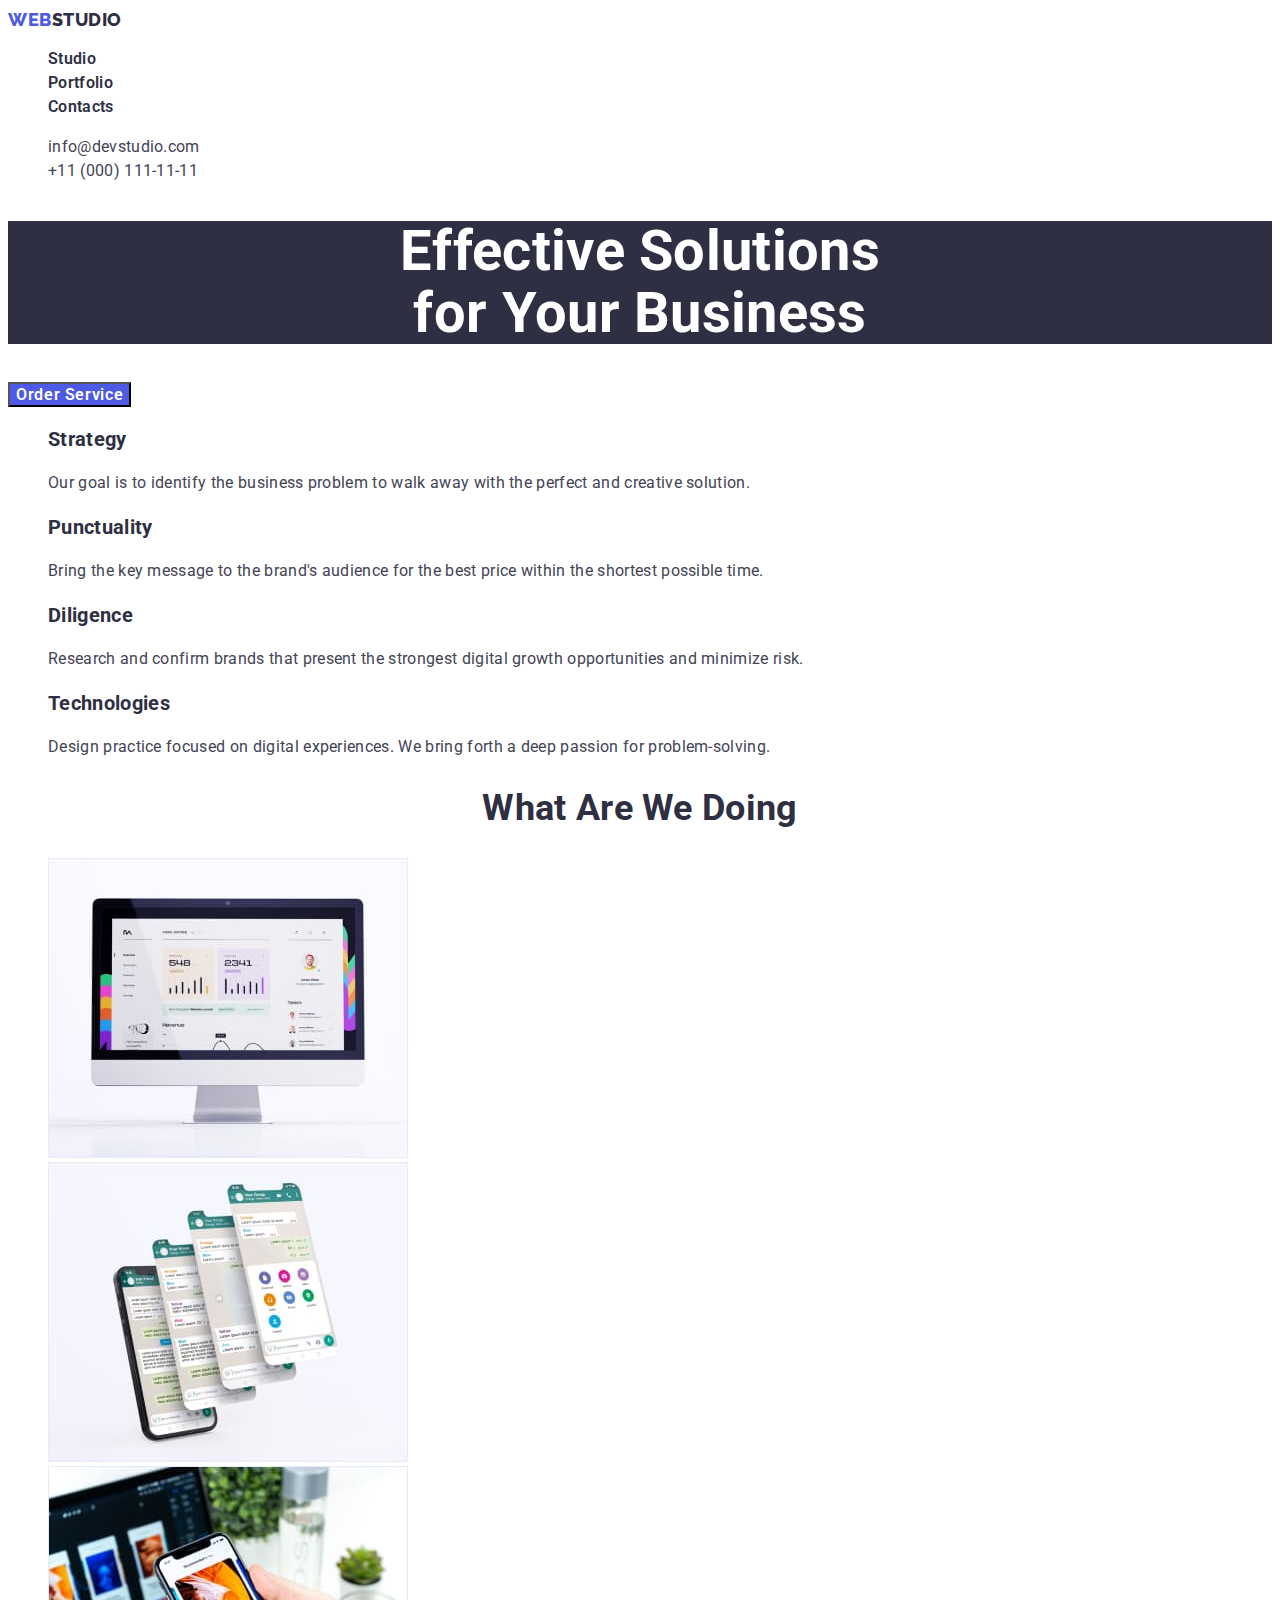
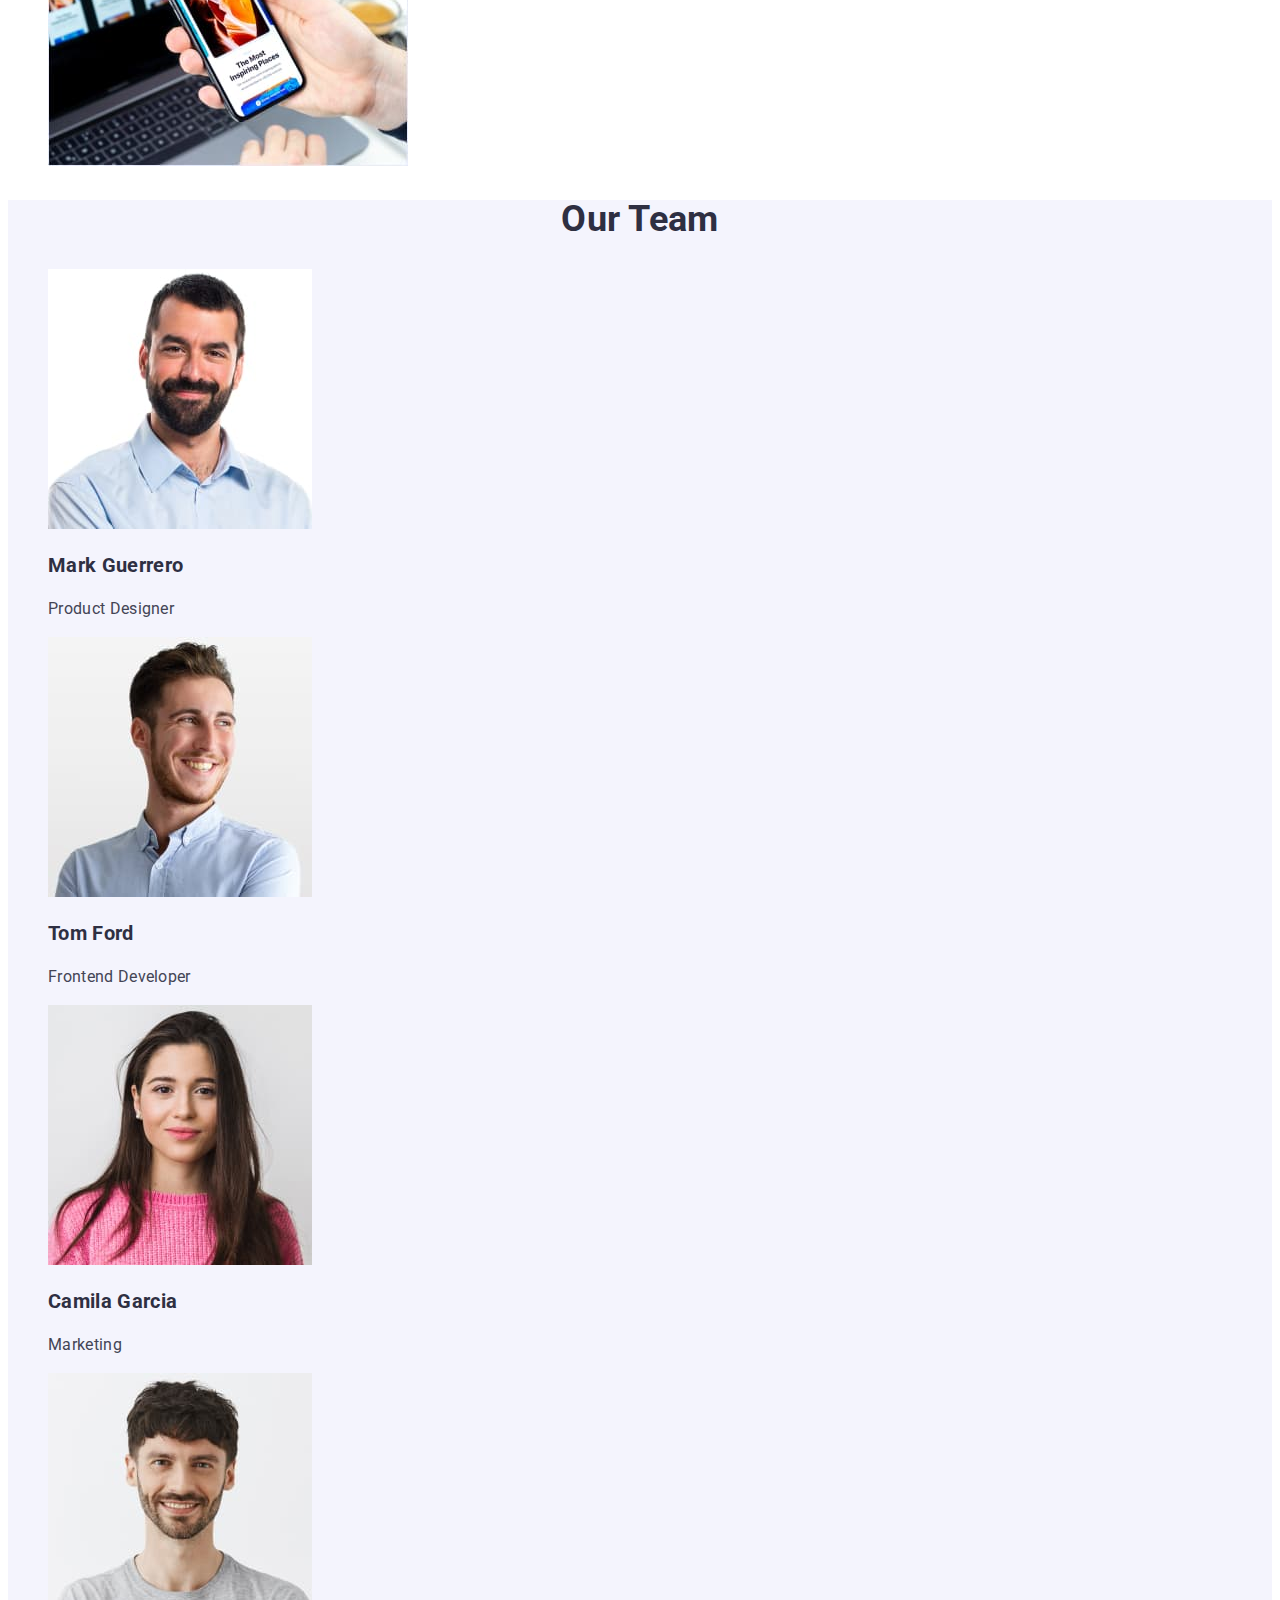
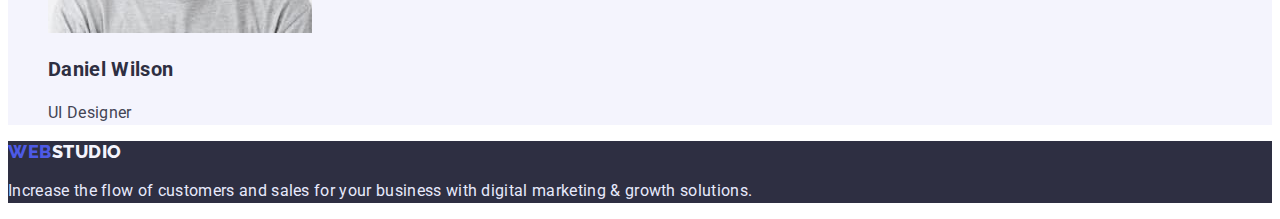
<file: index.html>
<!DOCTYPE html>
<html lang="en">

<head>
    <meta charset="UTF-8">
    <meta http-equiv="X-UA-Compatible" content="IE=edge">
    <meta name="viewport" content="width=device-width, initial-scale=1.0">
    <link rel="stylesheet" href="./css/styles.css">
    <link href="https://fonts.googleapis.com/css2?family=Raleway:wght@700&family=Roboto:wght@400;500;700;900&display=swap"
        rel="stylesheet">
    <title>Studio</title>
</head>

<body>

    <!--Шапка-->
    <header class="top">
        <nav class="top-nav">
            <a href="./index.html" class="top-logo"><span class="logo-iris">Web</span>Studio</a>
            <ul class="list">
                <li> <a href="./index.html" class="list-item">Studio</a> </li>
                <li> <a href="./portfolio.html" class="list-item">Portfolio</a> </li>
                <li> <a href="/" class="list-item">Contacts</a> </li>
            </ul>
        </nav>

        <ul class="list">
            <li> <a href="mailto:info@devstudio.com" class="contact">info@devstudio.com</a> </li>
            <li> <a href="tel:+110001111111" class="contact">+11 (000) 111-11-11</a></li>
        </ul>
    </header>

    <main>
        <!--Блок hero-->

        <section class="hero">
            <h1 class="hero-title">Effective Solutions <br> for Your Business</h1>
            <button type="button" class="hero-button">Order Service</button>
        </section>

        <!--Секція 2 під темним фоном-->
        <section>
            <ul class="list">
                <li>
                    <h3 class="list-subtitle">Strategy</h3>
                    <p class="list-text">Our goal is to identify the business problem to walk away with the perfect and creative solution.</p>
                </li>
                <li>
                    <h3 class="list-subtitle">Punctuality</h3>
                    <p class="list-text">Bring the key message to the brand's audience for the best price within the shortest possible time.</p>
                </li>
                <li>
                    <h3 class="list-subtitle">Diligence</h3>
                    <p class="list-text">Research and confirm brands that present the strongest digital growth opportunities and minimize risk.</p>
                </li>
                <li>
                    <h3 class="list-subtitle">Technologies</h3>
                    <p class="list-text">Design practice focused on digital experiences. We bring forth a deep passion for problem-solving.</p>
                </li>
            </ul>
        </section>

        <!--Секція 3 "Що ми робимо"-->
        <section>
            <h2 class="subtitle">What are we doing</h2>
            <ul class="list">
                <li><img src="./images/img1.jpg" alt="monitor" width="360"></li>
                <li><img src="./images/img2.jpg" alt="phone displays" width="360"></li>
                <li><img src="./images/img3.jpg" alt="phone" width="360"></li>
            </ul>
        </section>

        <!--Секція 4 "Наша команда"-->
        <section class="team">
            <h2 class="subtitle">Our Team</h2>
            <ul class="list">
                <li>
                    <img src="./images/member1.jpg" alt="Man's photo" width="264" height="260">
                    <h3 class="list-subtitle">Mark Guerrero</h3>
                    <p class="list-text">Product Designer</p>
                </li>
                <li>
                    <img src="./images/member2.jpg" alt="Man's photo" width="264" height="260">
                    <h3 class="list-subtitle">Tom Ford</h3>
                    <p class="list-text">Frontend Developer</p>
                </li>
                <li>
                    <img src="./images/member3.jpg" alt="Woman's photo" width="264" height="260">
                    <h3 class="list-subtitle">Camila Garcia</h3>
                    <p class="list-text">Marketing</p>
                </li>
                <li>
                    <img src="./images/member4.jpg" alt="Man's photo" width="264" height="260">
                    <h3 class="list-subtitle">Daniel Wilson</h3>
                    <p class="list-text">UI Designer</p>
                </li>
            </ul>
        </section>
    </main>

    <!--Нижній колонтитул-->
    <footer class="bottom">
    <a href="./index.html" class="bottom-logo"><span class="logo-iris">Web</span>Studio</a>
            <p class="bottom-text">Increase the flow of customers and sales for your business with digital marketing & growth
                solutions.</p>
    </footer>
</body>

</html>
</file>
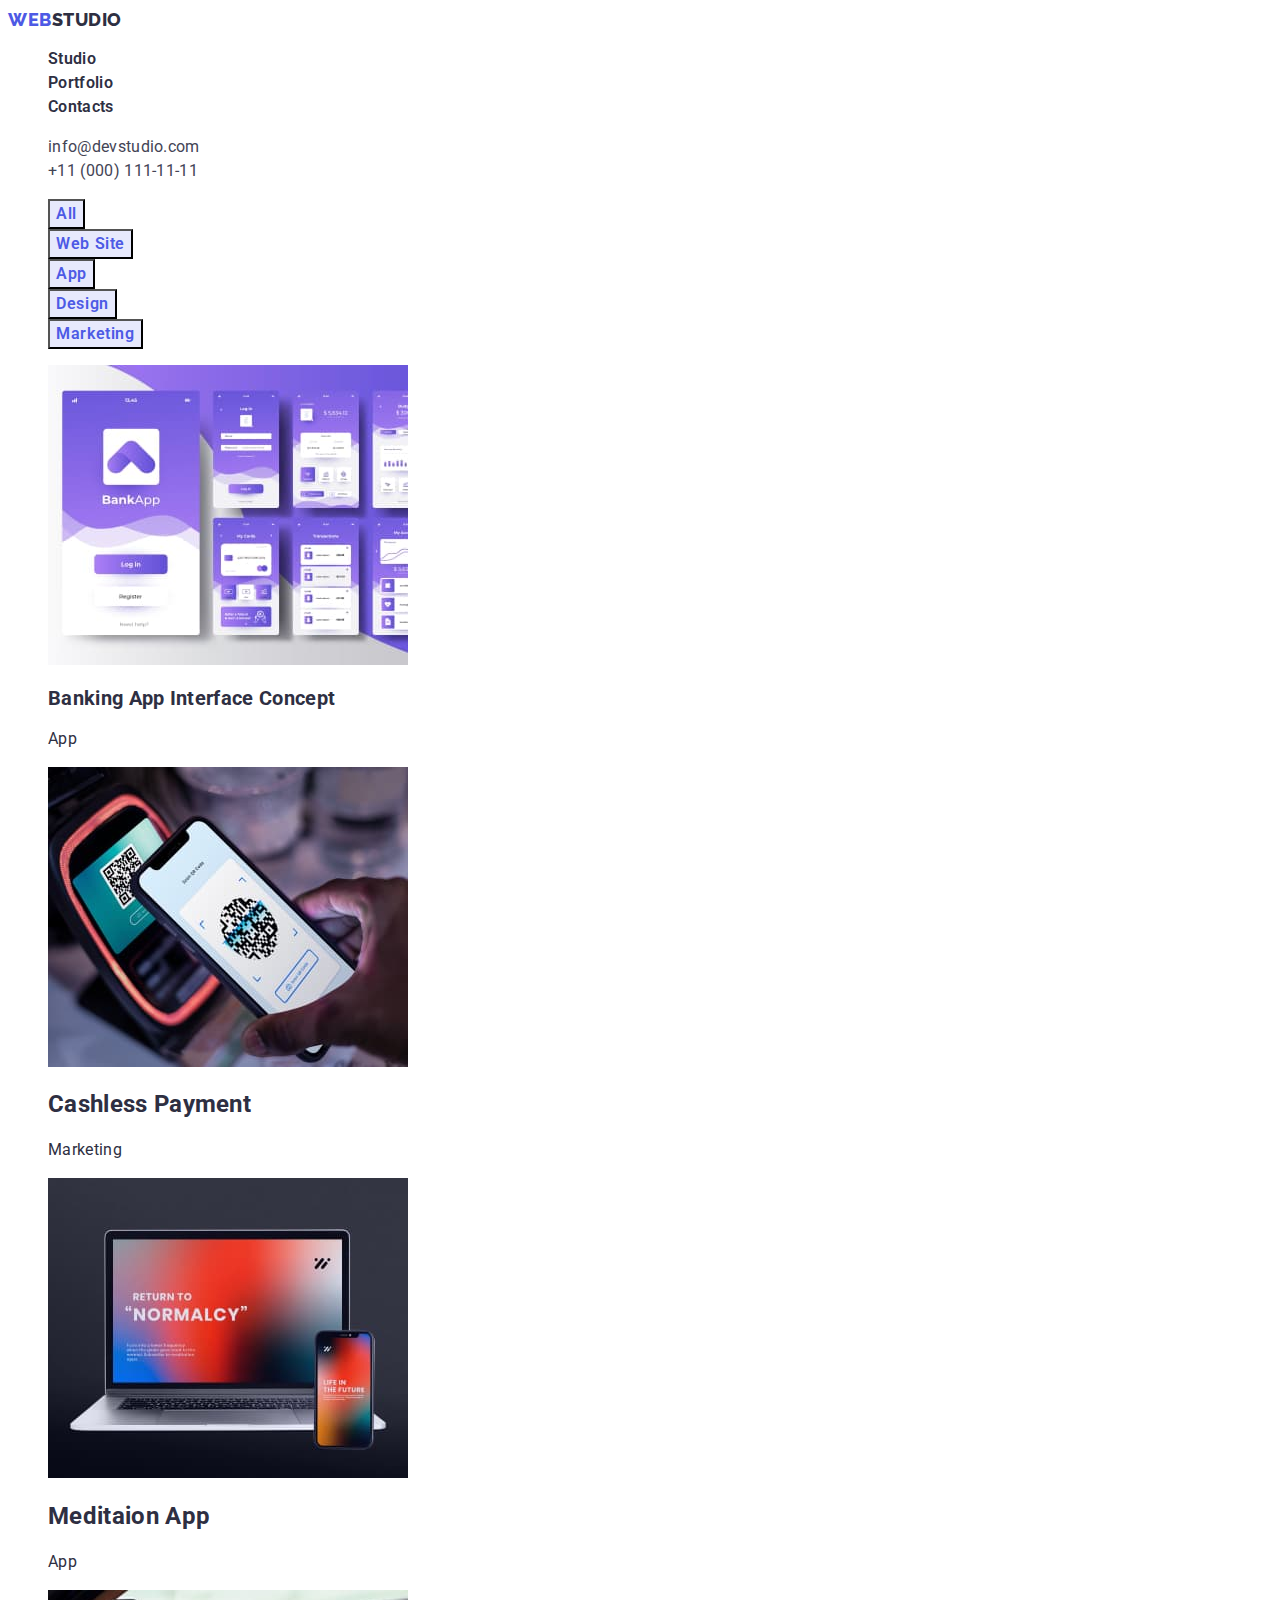
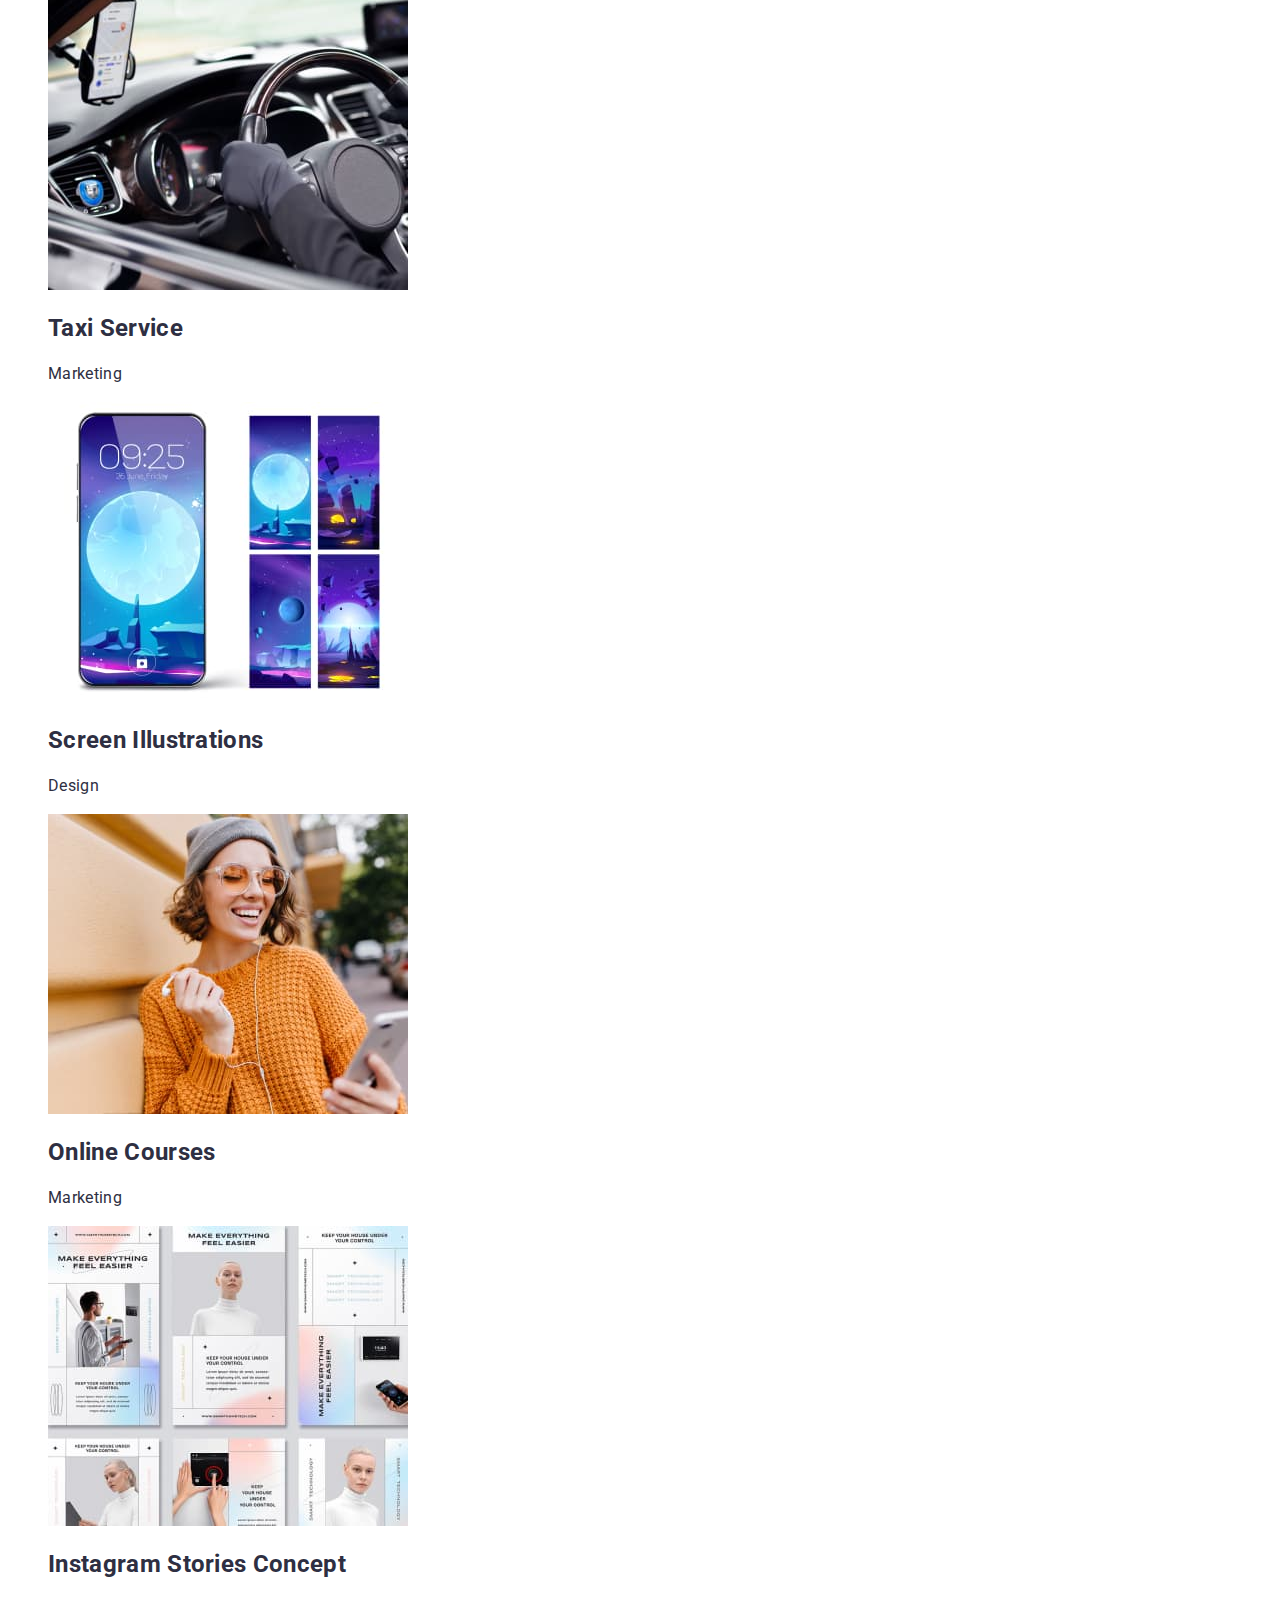
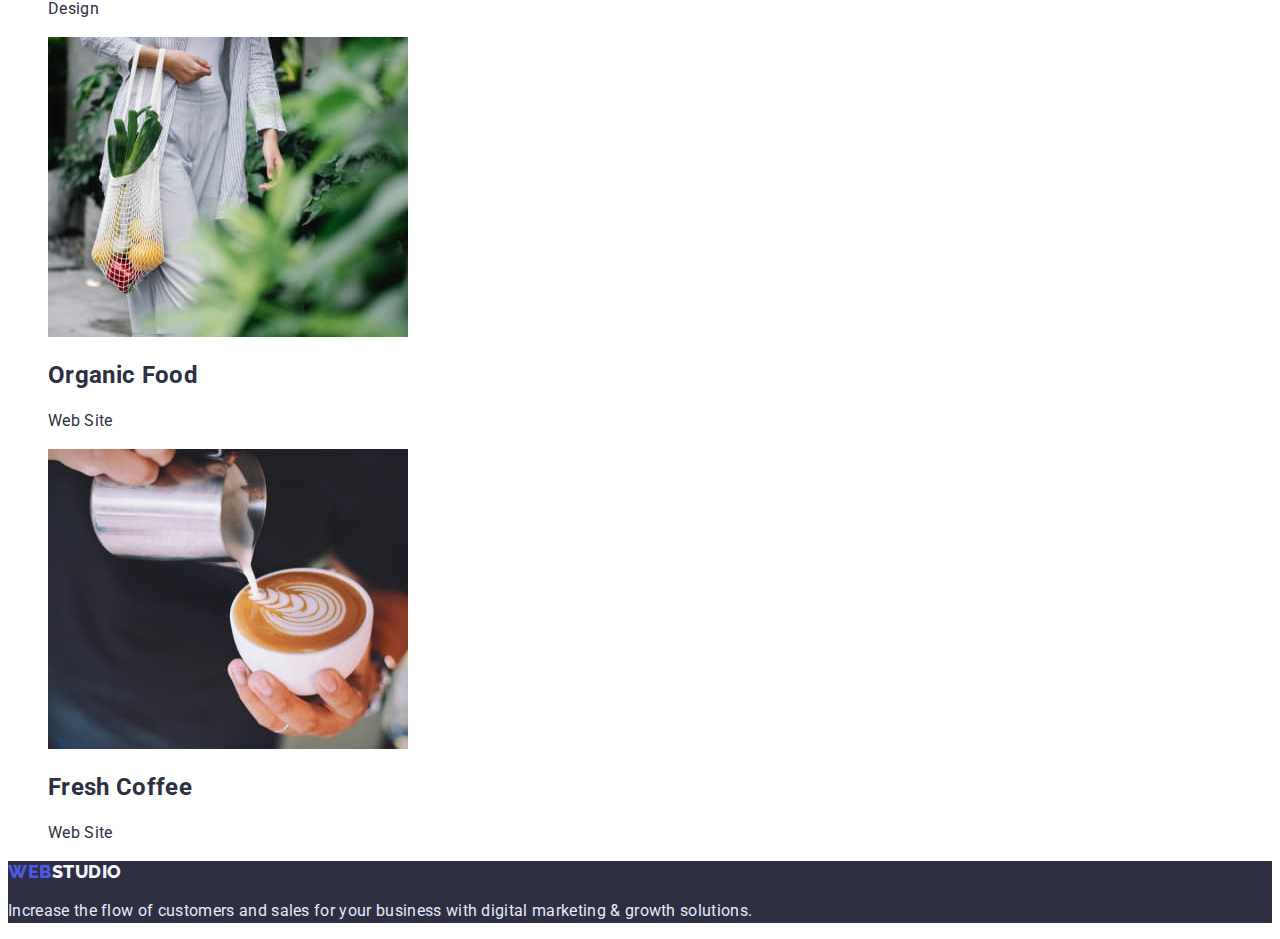
<file: portfolio.html>
<!DOCTYPE html>
<html lang="en">

<head>
    <meta charset="UTF-8">
    <meta http-equiv="X-UA-Compatible" content="IE=edge">
    <meta name="viewport" content="width=device-width, initial-scale=1.0">
    <link rel="stylesheet" href="./css/styles.css">
    <link href="https://fonts.googleapis.com/css2?family=Raleway:wght@700&family=Roboto:wght@400;500;700;900&display=swap"
        rel="stylesheet">
    <title>Portfolio</title>
</head>

<body>

    <!--Шапка-->
    <header class="top">
        <nav class="top-nav">
            <a href="./index.html" class="top-logo"><span class="logo-iris">Web</span>Studio</a>
            <ul class="list">
                <li> <a href="./index.html" class="list-item">Studio</a> </li>
                <li> <a href="./portfolio.html" class="list-item">Portfolio</a> </li>
                <li> <a href="/" class="list-item">Contacts</a> </li>
            </ul>
        </nav>
    
        <ul class="list">
            <li> <a href="mailto:info@devstudio.com" class="contact">info@devstudio.com</a> </li>
            <li> <a href="tel:+110001111111" class="contact">+11 (000) 111-11-11</a></li>
        </ul>
    </header>

    <main>
 
<section>
    <!--Кнопки під header-->
    <ul class="list">
        <li> <button type="button" class="filtr-buttons">All</button> </li>
        <li> <button type="button" class="filtr-buttons">Web Site</button> </li>
        <li> <button type="button" class="filtr-buttons">App</button> </li>
        <li> <button type="button" class="filtr-buttons">Design</button> </li>
        <li> <button type="button" class="filtr-buttons">Marketing</button> </li>
    </ul>
    <!-- Фотокартки -->
    <ul class="list">
        <li>
            <img src="./images/pic1.jpg" alt="Site" width="360">
            <h2 class="card-subtitle">Banking App Interface Concept</h2>
            <p class="cards-filters">App</p>
            <!-- <p class="cards-text">14 Stylish and User-Friendly App Design Concepts · Task Manager App · Calorie Tracker App · Exotic Fruit Ecommerce App ·
            Cloud Storage App</p> -->
        </li>
        <li>
            <img src="./images/pic2.jpg" alt="QR code" width="360">
            <h2 class="cards-subtitle">Cashless Payment</h2>
            <p class="cards-filters">Marketing</p>
            <!-- <p class="cards-text">14 Stylish and User-Friendly App Design Concepts · Task Manager App · Calorie Tracker App · Exotic Fruit Ecommerce App ·
            Cloud Storage App</p> -->
            </li>
        <li>
            <img src="./images/pic3.jpg" alt="Laptop and phone" width="360">
            <h2 class="cards-subtitle">Meditaion App</h2>
            <p class="cards-filters">App</p>
            <!-- <p class="cards-text">14 Stylish and User-Friendly App Design Concepts · Task Manager App · Calorie Tracker App · Exotic Fruit Ecommerce App ·
            Cloud Storage App</p> -->
        </li>
        <li>
            <img src="./images/pic4.jpg" alt="Car steering wheel" width="360">
            <h2 class="cards-subtitle">Taxi Service</h2>
            <p class="cards-filters">Marketing</p>
            <!-- <p class="cards-text">14 Stylish and User-Friendly App Design Concepts · Task Manager App · Calorie Tracker App · Exotic Fruit Ecommerce App ·
            Cloud Storage App</p> -->
        </li>
        <li>
            <img src="./images/pic5.jpg" alt="Phone and wallpapers" width="360">
            <h2 class="cards-subtitle">Screen Illustrations</h2>
            <p class="cards-filters">Design</p>
            <!-- <p class="cards-text">14 Stylish and User-Friendly App Design Concepts · Task Manager App · Calorie Tracker App · Exotic Fruit Ecommerce App ·
            Cloud Storage App</p> -->
        </li>
        <li>
            <img src="./images/pic6.jpg" alt="Woman takes phone" width="360">
            <h2 class="cards-subtitle">Online Courses</h2>
            <p class="cards-filters">Marketing</p>
            <!-- <p class="cards-text">14 Stylish and User-Friendly App Design Concepts · Task Manager App · Calorie Tracker App · Exotic Fruit Ecommerce App ·
            Cloud Storage App</p> -->
        </li>
        <li>
            <img src="./images/pic7.jpg" alt="Content" width="360">
            <h2 class="cards-subtitle">Instagram Stories Concept</h2>
            <p class="cards-filters">Design</p>
            <!-- <p class="cards-text">14 Stylish and User-Friendly App Design Concepts · Task Manager App · Calorie Tracker App · Exotic Fruit Ecommerce App ·
            Cloud Storage App</p> -->
        </li>
        <li>
            <img src="./images/pic8.jpg" alt="Woman takes net with fruit" width="360">
            <h2 class="cards-subtitle">Organic Food</h2>
            <p class="cards-filters">Web Site</p>
            <!-- <p class="cards-text">14 Stylish and User-Friendly App Design Concepts · Task Manager App · Calorie Tracker App · Exotic Fruit Ecommerce App ·
            Cloud Storage App</p> -->
        </li>
        <li>
            <img src="./images/pic9.jpg" alt="Coffee" width="360">
            <h2 class="cards-subtitle">Fresh Coffee</h2>
            <p class="cards-filters">Web Site</p>
            <!-- <p class="cards-text">14 Stylish and User-Friendly App Design Concepts · Task Manager App · Calorie Tracker App · Exotic Fruit Ecommerce App ·
            Cloud Storage App</p> -->
        </li>
    </ul>
</section>
    </main>

    <!--Нижній колонтитул-->
    <footer class="bottom">
        <a href="./index.html" class="bottom-logo"><span class="logo-iris">Web</span>Studio</a>
        <p class="bottom-text">Increase the flow of customers and sales for your business with digital marketing & growth
        solutions.</p>
    </footer>
</body>
</html>
</file>
<file: css/styles.css>
body {
    background-color: #ffffff;
    color: #2E2F42;

    font-family: Roboto, sans-serif;
    font-weight: 600;
    letter-spacing: 0.02em;
}

/* header */
.top-logo {
    color: #2E2F42;
    text-decoration: none;
    font-family: Raleway, sans-serif;

    font-weight: 800;
    font-size: 18px;
    line-height: 1.3;
    letter-spacing: 0.03em;
    text-transform: uppercase;
}

.logo-iris {
    color: #4D5AE5;
    font-family: Raleway, sans-serif;
}

.list {
    list-style:none;
}

.list-item {
    color: #2E2F42;
    text-decoration: none;

    font-size: 16px;
    line-height: 1.5;
}

.list-item:focus,
.list-item:hover {
    color: #4D5AE5
}

.contact {
    text-decoration: none;
    color: #434455;

    font-weight: 400;
    font-size: 16px;
    line-height: 1.5;
}

.contact:hover,
.contact:focus {
    color: #4D5AE5
}

/* main */
.hero-title {
    background-color: #2E2F42;
    color: #ffffff;

    font-size: 56px;
    line-height: 1.1;
    text-align: center;
}


.hero-button {
    color: #ffffff;
    background-color: #4D5AE5;
    cursor: pointer;

    font-family: inherit;
    font-weight: 600;
    font-size: 16px;
    line-height: 1.2;
    align-items: center;
    letter-spacing: 0.04em;
}

.hero-button:focus,
.hero-button:hover {
    color: #ffffff;
    background-color: #404BBF;
}

.subtitle {
    color: #2E2F42;

    font-size: 36px;
    line-height: 1.1;
    text-align: center;
    text-transform: capitalize;
}

.list-subtitle {
    color: #2E2F42;

    font-size: 20px;
    line-height: 1.2;
}

.list-text {
    color: #434455;

    font-weight: 400;
    font-size: 16px;
    line-height: 1.5;
}

/* styles portfolio */

.filtr-buttons {
    color: #4D5AE5;
    background-color: #E7E9FC;
    cursor: pointer;

    font-family: inherit;
    font-weight: inherit;
    font-size: 16px;
    line-height: 1.5;
    align-items: center;
    text-align: center;
    letter-spacing: 0.04em;
}

.filtr-buttons:hover,
.filtr-buttons:focus {
    color: #FFFFFF;
    background-color: #4D5AE5;
    box-shadow: 0px 3px 1px rgba(0, 0, 0, 0.1),
                0px 2px 1px rgba(0, 0, 0, 0.08),
                0px 2px 2px rgba(0, 0, 0, 0.12);
}

.card-subtitle {
    font-size: 20px;
    line-height: 1.2;
}

.cards-filters,
.cards-text {
    font-weight: 400;
    font-size: 16px;
    line-height: 1.5;
}

.team {
    background-color: #F4F4FD;
}

/* footer */
.bottom-logo {
    color: #F4F4FD;
    text-decoration: none;
    
    font-family: Raleway, sans-serif;
    font-weight: 800;
    font-size: 18px;
    line-height: 1.2;
    letter-spacing: 0.03em;
    text-transform: uppercase;
}

.bottom-text {
    color: #E7E9FC;

    font-weight: 400;
    font-size: 16px;
    line-height: 1.5;
}

.bottom {
    background-color: #2E2F42;
}
</file>
